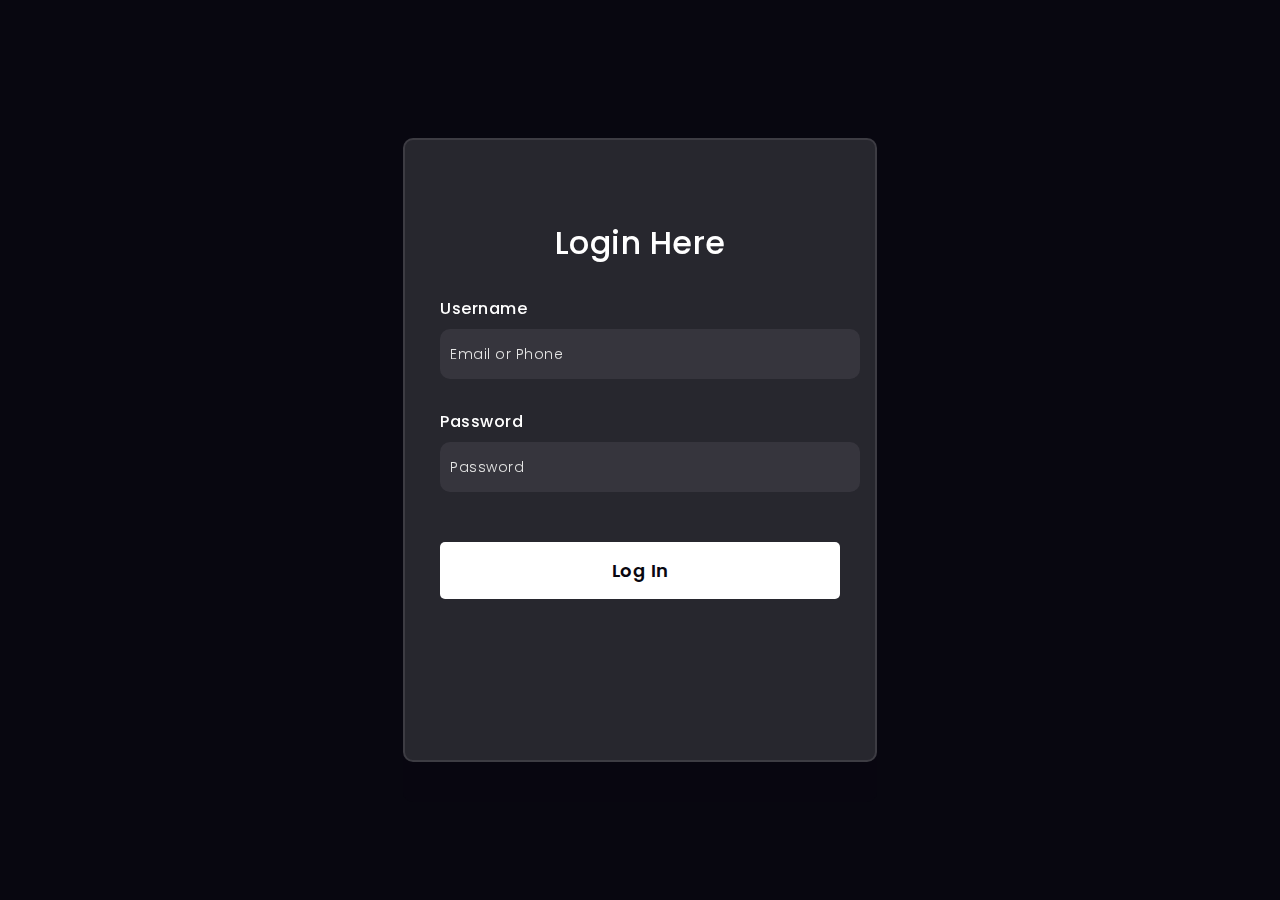
<file: Login Form/index.html>
<!DOCTYPE html>
<html lang="en">

<head>
    <meta charset="UTF-8">
    <meta name="viewport" content="width=device-width, initial-scale=1.0">
    <link rel="stylesheet" href="style.css">
    <title>Login</title>
</head>

<body>

    <form>

        <h3>Login Here</h3>

        <label for="username">Username</label> 
        <input type="text" placeholder="Email or Phone" id="username">

        <label for="password">Password</label>

        <input type="password" placeholder="Password" id="password">

        <button>Log In</button>


        </div>
        </div>

    </form>

</body>

</html>
</file>
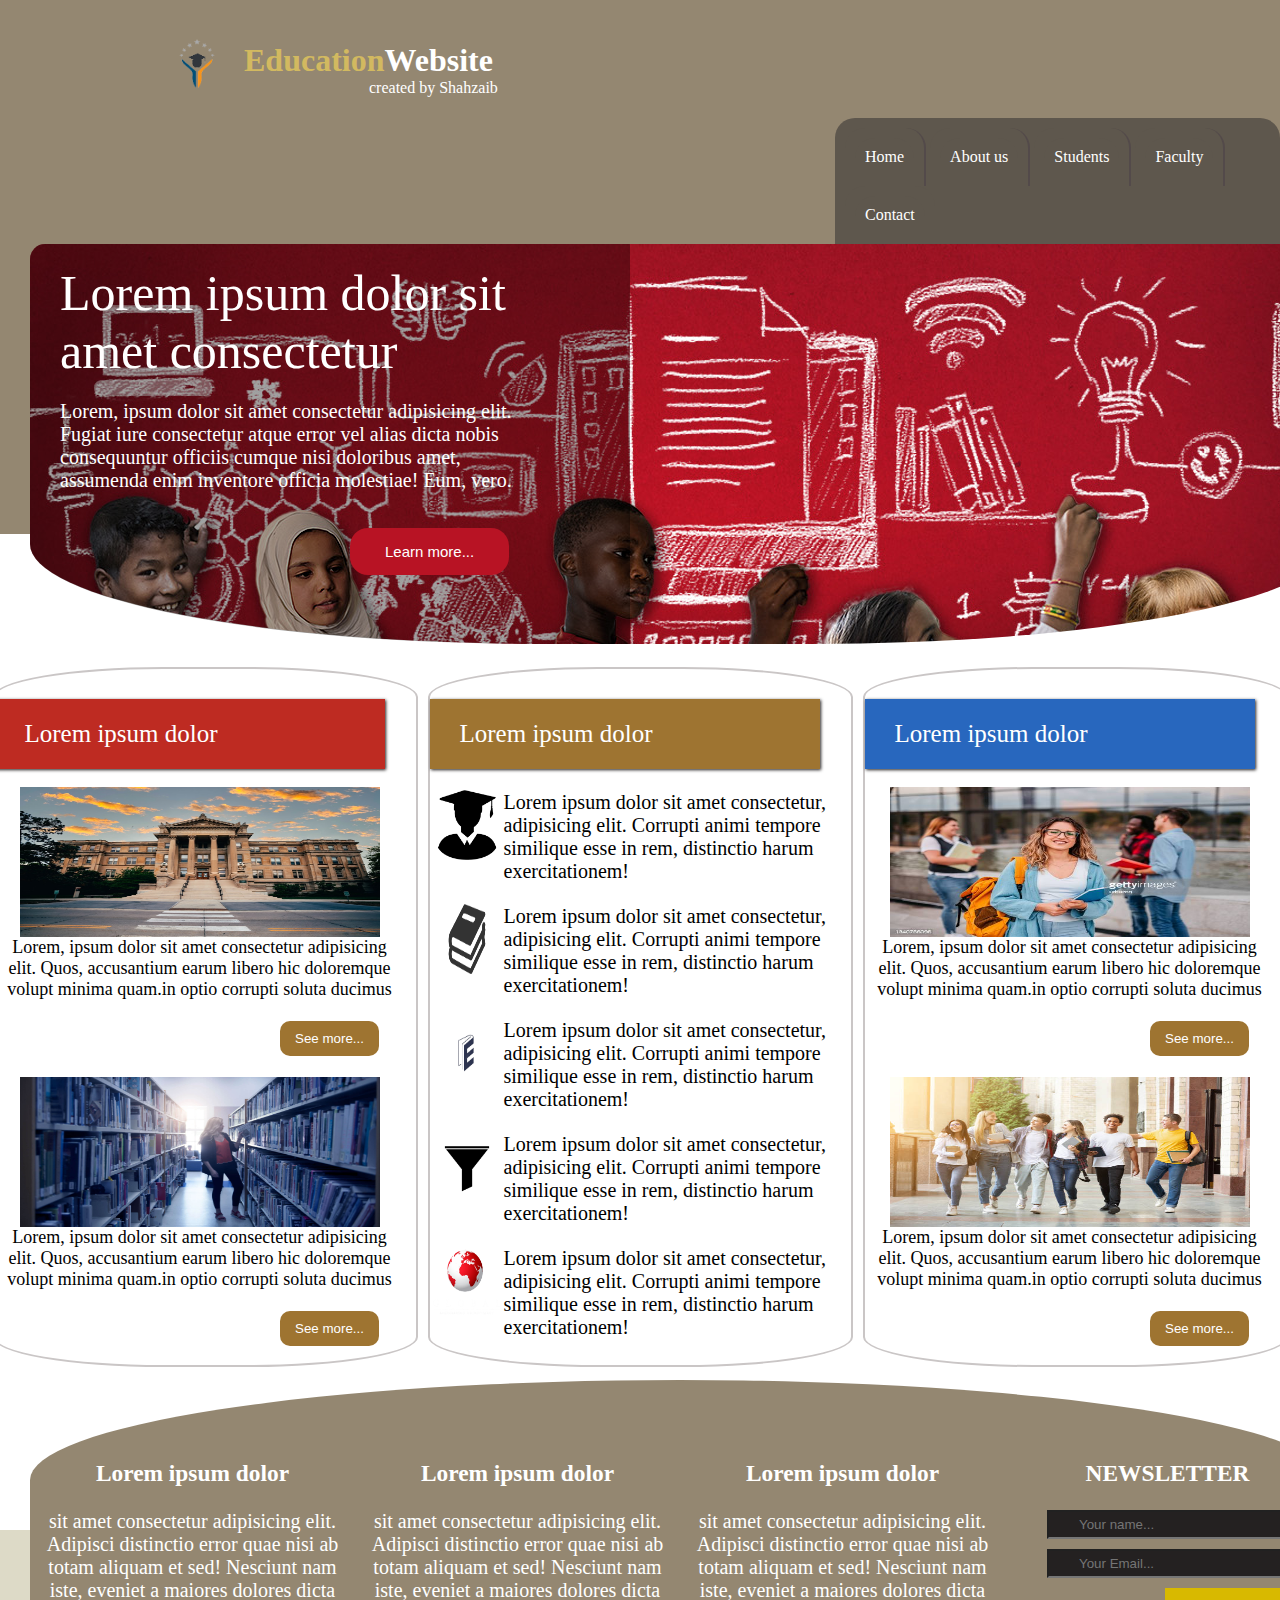
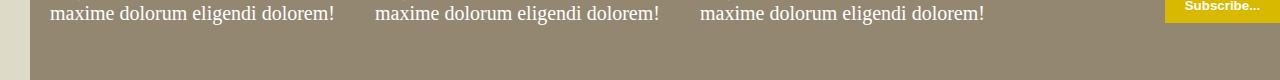
<file: poster using css/index.html>
<!DOCTYPE html>
<html lang="en">

<head>
    <title>EDUCATION WEBSITE</title>
    <link rel="stylesheet" href="style.css">
</head>

<body>
    <!-- This is my header -->
    <header class="header">
        <table>
            <tr>
                <td>
                    <img src="edu-logo.png" class="logohover" alt="Image not found" width="90" height="90">
                </td>
                <td>
                    <h1 class="logohover">
                        <font color="#d2b960">Education</font>Website
                    </h1>
                    <p>created by Shahzaib</p>
                </td>
            </tr>
        </table>
        <nav class="navigation">
            <ul>
                <li class="border"><a href="#">Home</a></li>
                <li class="border"><a href="#">About us</a></li>
                <li class="border"><a href="#">Students</a></li>
                <li class="border"><a href="#">Faculty</a></li>
                <li><a href="#">Contact</a></li>
            </ul>
        </nav>
    </header>
    <div class="heroimage">
        <div class="overlay">
            <div>
                <p id="herotext">
                    Lorem ipsum dolor sit <br> amet consectetur
                    <br>
                </p>
                <p id="herotext2">
                    Lorem, ipsum dolor sit amet consectetur adipisicing elit. <br> Fugiat iure consectetur atque error
                    vel alias dicta nobis <br> consequuntur officiis cumque nisi doloribus amet, <br> assumenda enim
                    inventore officia molestiae! Eum, vero.
                </p>
                <br>
                <br>
                <button id="button1">
                    Learn more...
                </button>
            </div>
        </div>
    </div>
    <br>

    <section class="container">
        <div class="sections">
            <div id="babysection1">
                <span id="span1">Lorem ipsum dolor</span>
            </div>
            <br>
            <div id="innerflex">
                <img src="uni.jpg" alt="Image not found" width="360" height="150">
                <p>
                    Lorem, ipsum dolor sit amet consectetur adipisicing<br> elit. Quos, accusantium earum libero hic
                    doloremque volupt minima quam.in optio corrupti soluta ducimus
                </p>
                <br>
                <button id="button2">
                    See more...
                </button>
                <br>
                <img src="uni1.jpg" alt="Image not found" width="360" height="150">
                <p>
                    Lorem, ipsum dolor sit amet consectetur adipisicing<br>
                    elit. Quos, accusantium earum libero hic doloremque volupt minima quam.in optio corrupti soluta
                    ducimus
                </p>
                <br>
                <button id="button3">
                    See more...
                </button>
            </div>
        </div>
        <div class="sections">
            <div id="babysection2">
                <span id="span2">Lorem ipsum dolor</span>
            </div>
            <div>
                <table>
                    <tr>
                        <td>
                            <img src="logo1.png" alt="logo1" width="70" height="70">
                        </td>
                        <td>
                            <p class="lorem">
                                Lorem ipsum dolor sit amet consectetur, adipisicing elit. Corrupti animi tempore
                                similique esse in rem, distinctio harum exercitationem!
                            </p>
                        </td>
                    </tr>
                    <tr>
                        <td>
                            <img src="logo2.png" alt="logo2" width="70" height="70">
                        </td>
                        <td>
                            <p class="lorem">
                                Lorem ipsum dolor sit amet consectetur, adipisicing elit. Corrupti animi tempore
                                similique esse in rem, distinctio harum exercitationem!
                            </p>
                        </td>
                    </tr>
                    <tr>
                        <td>
                            <img src="logo3.png" alt="logo3" width="70" height="70">
                        </td>
                        <td>
                            <p class="lorem">
                                Lorem ipsum dolor sit amet consectetur, adipisicing elit. Corrupti animi tempore
                                similique esse in rem, distinctio harum exercitationem!
                            </p>
                        </td>
                    </tr>
                    <tr>
                        <td>
                            <img src="logo4.png" alt="logo4" width="70" height="70">
                        </td>
                        <td>
                            <p class="lorem">
                                Lorem ipsum dolor sit amet consectetur, adipisicing elit. Corrupti animi tempore
                                similique esse in rem, distinctio harum exercitationem!
                            </p>
                        </td>
                    </tr>
                    <tr>
                        <td>
                            <img src="logo5.png" alt="logo5" width="70" height="70">
                        </td>
                        <td>
                            <p class="lorem">
                                Lorem ipsum dolor sit amet consectetur, adipisicing elit. Corrupti animi tempore
                                similique esse in rem, distinctio harum exercitationem!
                            </p>
                        </td>
                    </tr>
                </table>
            </div>
        </div>
        <div class="sections">
            <div id="babysection3">
                <span id="span3">Lorem ipsum dolor</span>
            </div>
            <br>
            <div id="innerflex">
                <img src="uni2.jpg" alt="Image not found" width="360" height="150">
                <p>
                    Lorem, ipsum dolor sit amet consectetur adipisicing<br> elit. Quos, accusantium earum libero hic
                    doloremque volupt minima quam.in optio corrupti soluta ducimus
                </p>
                <br>
                <button id="button2">
                    See more...
                </button>
                <br>
                <img src="uni3.jpg" alt="Image not found" width="360" height="150">
                <p>
                    Lorem, ipsum dolor sit amet consectetur adipisicing<br>
                    elit. Quos, accusantium earum libero hic doloremque volupt minima quam.in optio corrupti soluta
                    ducimus
                </p>
                <br>
                <button id="button3">
                    See more...
                </button>
            </div>
        </div>
    </section>
    <br>
    <!-- Footer is starting from here.. -->
    <footer class="footer">
        <section class="footerwrapper">
            <div class="footersections">
                <p>
                <h3>Lorem ipsum dolor</h3>
                <br>
                sit amet consectetur adipisicing elit. Adipisci distinctio error quae nisi ab totam aliquam et sed!
                Nesciunt nam iste, eveniet a maiores dolores dicta maxime dolorum eligendi dolorem!
                </p>
            </div>
            <div class="footersections">
                <p>
                <h3>Lorem ipsum dolor</h3>
                <br>
                sit amet consectetur adipisicing elit. Adipisci distinctio error quae nisi ab totam aliquam et sed!
                Nesciunt nam iste, eveniet a maiores dolores dicta maxime dolorum eligendi dolorem!
                </p>

            </div>
            <div class="footersections">
                <p>
                <h3>Lorem ipsum dolor</h3>
                <br>
                sit amet consectetur adipisicing elit. Adipisci distinctio error quae nisi ab totam aliquam et sed!
                Nesciunt nam iste, eveniet a maiores dolores dicta maxime dolorum eligendi dolorem!
                </p>

            </div>
            <div class="footersections">
                <h3>
                    NEWSLETTER
                </h3>
                <br>
                <form action="a.php">
                    <input type="text" placeholder="Your name...">
                    <br>
                    <input type="text" placeholder="Your Email...">
                    <br>
                    <button id="footerbutton">
                        <b>Subscribe...</b>
                    </button>
                </form>
            </div>
        </section>
    </footer>
    <section class="footerbg">

    </section>
</body>

</html>
</file>
<file: Login Form/style.css>
@import url("https://fonts.googleapis.com/css2?family=Inclusive+Sans&family=Jost&family=Lato&family=Poppins:wght@300;400&display=swap");
body {
  margin: 0;
  padding: 0;
  box-sizing: border-box;
  background-color: #080710;
}

.background {
  width: 430px;
  height: 480px;
  position: absolute;
  transform: translate(-50%, -50%);
  left: 50%;
  top: 50%;
}

form {
  height: 520px;
  width: 400px;
  background-color: rgba(255, 255, 255, 0.13);
  position: absolute;
  top: 50%;
  left: 50%;
  transform: translate(-50%, -50%);
  backdrop-filter: blur(10px);
  border: 2px solid rgba(255, 255, 255, 0.1);
  box-shadow: 00 40px rgba(8, 7, 16, 0.6);
  padding: 50px 35px;
  border-radius: 10px;
}

form * {
  font-family: "Poppins", sans-serif;
  color: #ffffff;
  letter-spacing: 0.5px;
  outline: none;
  border: none;
}

form h3 {
  font-size: 32px;
  font-weight: 500;
  line-height: 42px;
  text-align: center;
}

label {
  display: block;
  margin-top: 30px;
  font-size: 16px;
  font-weight: 500;
}
input {
  display: block;
  height: 30px;
  width: 100%;
  background-color: rgba(255, 255, 255, 0.07);
  margin-top: 8px;
  border-radius: 10px;
  padding: 10px;
  font-size: 14px;
  font-weight: 300;
}

::placeholder {
  color: #e5e5e5;
}

button {
  margin-top: 50px;
  width: 100%;
  background-color: #ffffff;
  color: #080710;
  padding: 15px 0;
  border-radius: 5px;
  font-size: 18px;
  font-weight: 600;
  cursor: pointer;
}
</file>
<file: poster using css/style.css>
* {
    padding: 0;
    margin: 0;
    box-sizing: border-box;
}

.header h1 {
    display: inline-block;
    font-family: 'Times New Roman', Times, serif
}

.logohover {
    cursor: pointer;
}

.header {
    background-color: #948771;
    color: white;
    padding-left: 150px;
    padding-bottom: 280px;
    padding-top: 20px;
}

.header p {
    margin-left: 125px;
}

.navigation ul,
li,
a {
    display: inline-block;
    list-style-type: none;
    text-decoration: none;
    background-color: #5E574D;
    padding: 10px;
    color: white;
    border-start-end-radius: 20px;
    border-start-start-radius: 20px;

}


.border {
    border-right: 2px solid #534a4a;
}

nav {
    margin-left: 685px;
}

.heroimage {
    position: relative;
    background-image: url('coverphoto.jpg');
    width: 1300px;
    height: 400px;
    margin-left: 30px;
    margin-top: -290px;
    border-top-left-radius: 15px;
    border-top-right-radius: 15px;
    border-bottom-left-radius: 40% 100px;
    border-bottom-right-radius: 40% 100px;
}


.overlay {
    background-color: rgba(0, 0, 0, 0.363);
    width: 600px;
    height: 400px;
    border-top-left-radius: 15px;
    border-bottom-left-radius: 85% 100px;

}

#button1 {
    padding: 15px 35px;
    margin-left: 320px;
    border-radius: 18px;
    border: none;
    background-color: #B81324;
    color: white;
    font-size: 15px;
    cursor: pointer;
}

#herotext {
    color: white;
    font-size: 50px;
    padding: 20px 0px 0px 30px;
}

#herotext2 {
    color: white;
    font-size: 20px;
    padding: 20px 0px 0px 30px;
}

.container {
    display: flex;
    justify-content: center;
    width: 100%;
    height: 700px;
}

.sections {
    width: 425px;
    margin: 5px;
    height: 700px;
    border: 2px solid rgb(202, 198, 198);
    border-top-left-radius: 40% 30px;
    border-top-right-radius: 40% 30px;
    border-bottom-left-radius: 40% 30px;
    border-bottom-right-radius: 40% 30px;
}

#babysection1 {
    width: 390px;
    height: 70px;
    margin: 30px 70px 0px 0px;
    background-color: #BE2B22;
    color: white;
    font-size: 25px;
    display: flex;
    align-items: center;
    box-shadow: 1px 1px 3px #242121;
}

#span1 {
    margin-left: 30px;
}

#babysection2 {
    width: 390px;
    height: 70px;
    margin: 30px 70px 0px 0px;
    background-color: #9E7431;
    color: white;
    font-size: 25px;
    display: flex;
    align-items: center;
    box-shadow: 1px 1px 3px #242121;
}

#span2 {
    margin-left: 30px;
}

#babysection3 {
    width: 390px;
    height: 70px;
    margin: 30px 70px 0px 0px;
    background-color: #2867be;
    color: white;
    font-size: 25px;
    display: flex;
    align-items: center;
    box-shadow: 1px 1px 3px #242121;
}

#span3 {
    margin-left: 30px;
}

#innerflex {
    width: 410px;
    display: flex;
    flex-direction: column;
    align-items: center;
    text-align: center;
    font-size: 18px;
    border-bottom: grey;
}

#button2 {
    padding: 10px 15px;
    margin-left: 260px;
    background-color: #9E7431;
    color: white;
    border: none;
    border-radius: 10px;
    cursor: pointer;
}

#button3 {
    padding: 10px 15px;
    margin-left: 260px;
    background-color: #9E7431;
    color: white;
    border: none;
    border-radius: 10px;
    cursor: pointer;
}

.lorem {
    font-size: 20px;
    margin-top: 20px;
}

.footerwrapper {
    background-color: #948771;
    width: 1300px;
    height: 300px;
    margin-left: 30px;
    border-top-left-radius: 50% 100px;
    border-top-right-radius: 50% 100px;
    display: flex;
    position: relative;
    z-index: 4;
}

.footersections {
    width: 325px;
    height: 200px;
    margin-top: 80px;
    color: white;
    font-size: 20px;
    text-align: center;
}

input {
    padding: 5px 30px;
    margin-bottom: 10px;
    background-color: #242121;
}

#footerbutton {
    padding: 10px 20px;
    background-color: #D8B900;
    color: white;
    border: none;
    margin-left: 110px;
}

.footerbg {
    margin-top: 150px;
    width: 100%;
    height: 150px;
    margin-top: -150px;
    background-color: #DDDAC7;

}
</file>
